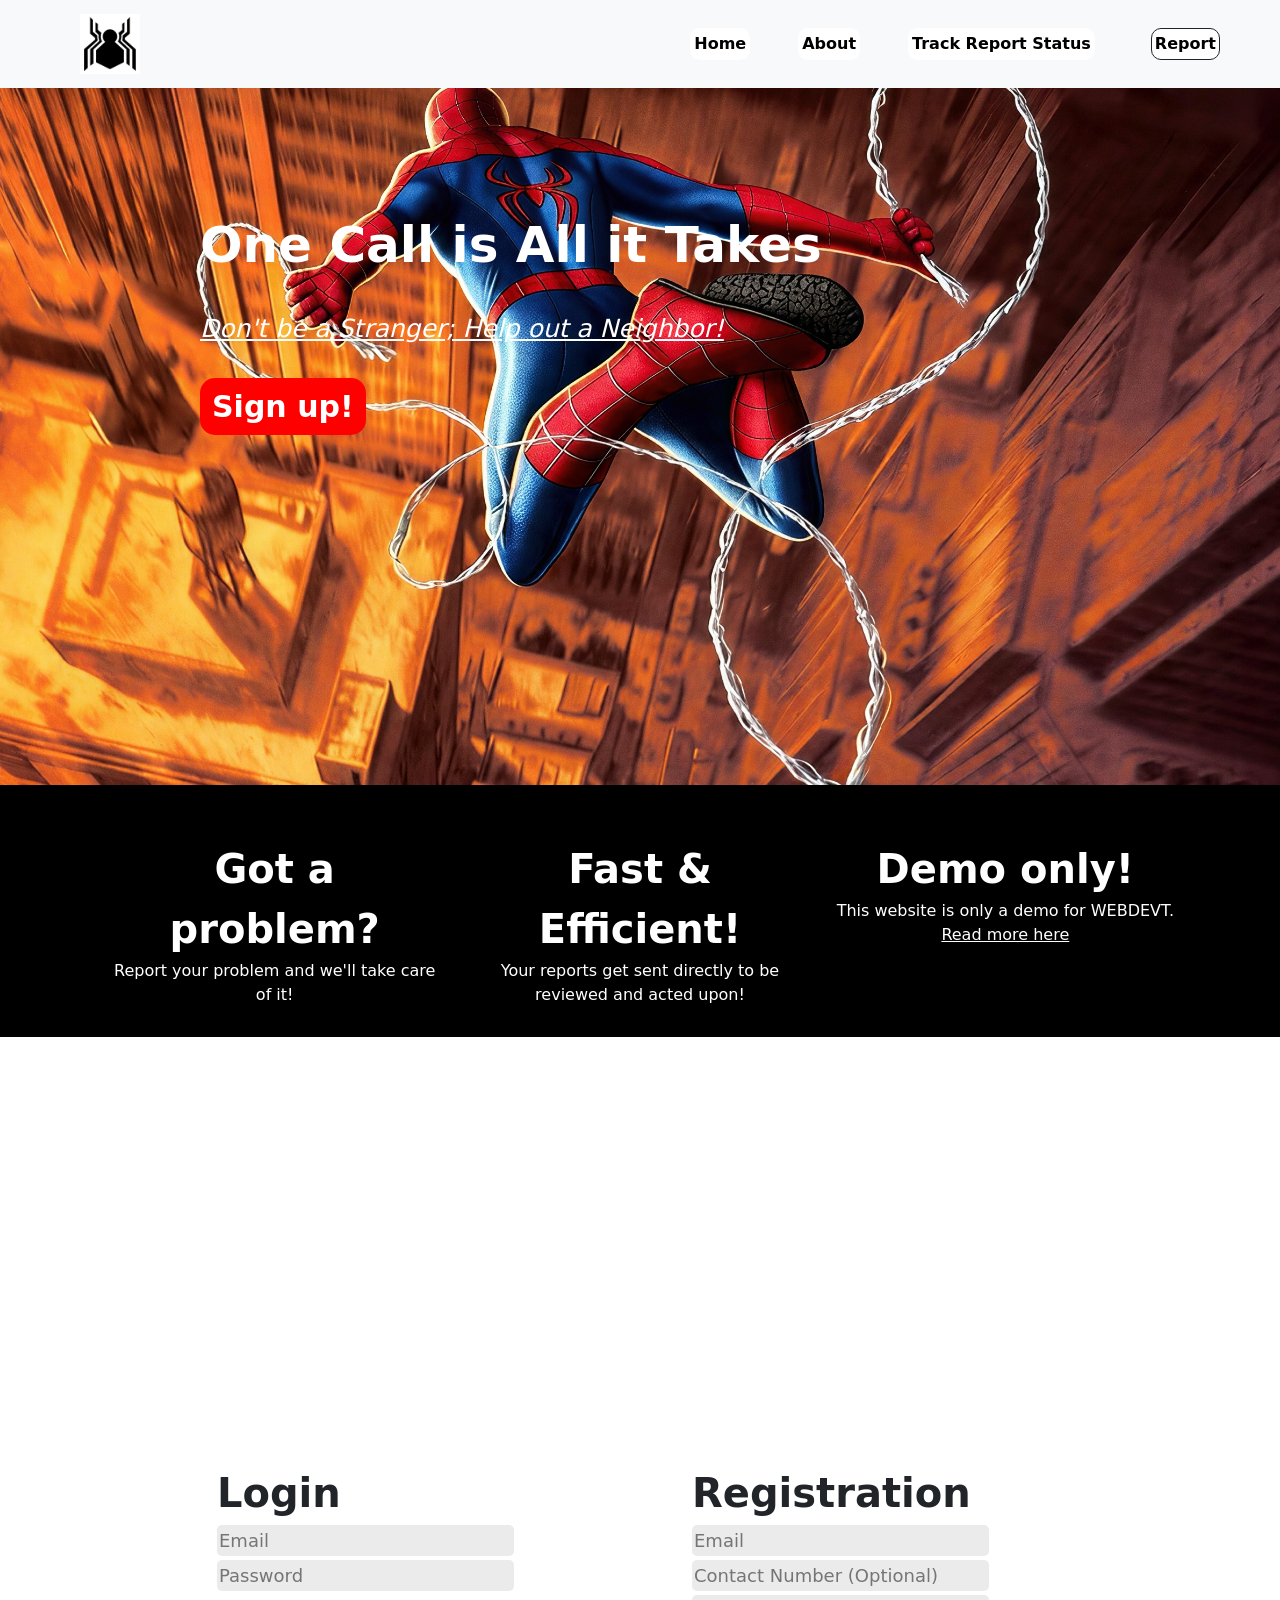
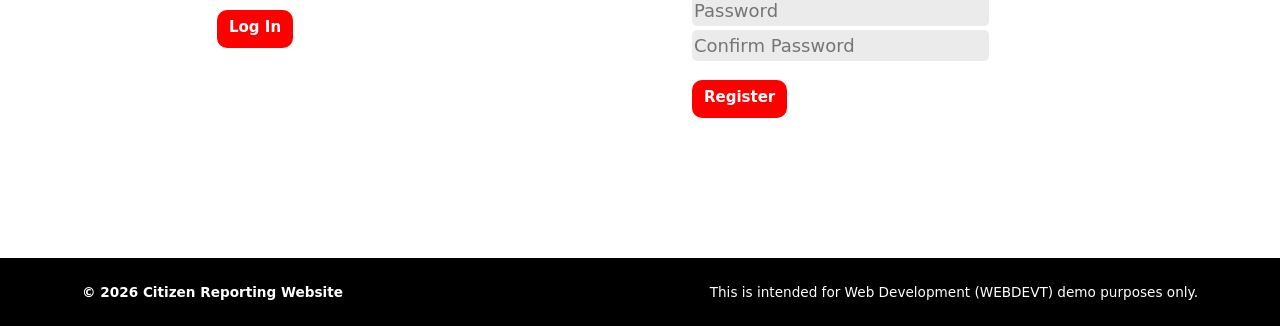
<file: index.html>
<!doctype html>
<html lang="en">
    <head>
        <meta charset="utf-8">
        <meta name="viewport" content="width=device-width, initial-scale=1">
        <title>Citizen Reporting Website</title>

        <link href="https://cdn.jsdelivr.net/npm/bootstrap@5.3.3/dist/css/bootstrap.min.css" rel="stylesheet" integrity="sha384-QWTKZyjpPEjISv5WaRU9OFeRpok6YctnYmDr5pNlyT2bRjXh0JMhjY6hW+ALEwIH" crossorigin="anonymous">
        <link rel="stylesheet" href="https://cdn.jsdelivr.net/npm/bootstrap-icons@1.11.3/font/bootstrap-icons.min.css">

        <link rel="stylesheet" href="styles/login.css">
        <link rel="stylesheet" href="styles/navbar.css">
        <link rel="stylesheet" href="styles/footer.css">
        <link rel="stylesheet" href="styles/home.css">
        
    </head>

    <body class="d-flex flex-column min-vh-100">
        <!--Navbar-->
        <header class="navbar navbar-expand-md sticky-top bg-light px-3 px-lg-5">
            <div class="container-fluid">
                <a href="index.html">
                    <img src="assets/homecoming-logo.jpg" id="logo">
                </a>

                <button class="navbar-toggler" type="button" data-bs-toggle="collapse" data-bs-target="#site-navigation" aria-label="Open navigation menu" aria-expanded="false" aria-controls="site-navigation">
                    <span class="navbar-toggler-icon" aria-hidden="true"></span>
                </button>

                <nav class="collapse navbar-collapse justify-content-md-end" id="site-navigation" aria-label="Main navigation">
                    <div class="navbar-nav align-items-md-center gap-md-5">
                        <a class="btn" href="index.html" aria-current="page">Home</a>
                        <a class="btn" href="about.html">About</a>
                        <a class="btn" href="track.html">Track Report Status</a>
                        <a class="btn btn-outline-dark ms-md-2" href="Report.html">Report</a>
                    </div>
                </nav>
            </div>
        </header>

        <main class="flex-grow-1">
            <!-- Call To Action -->
            <section id="cTA-Section">
                <div id="call-to-action">
                    <label id="one-call">One Call is All it Takes</label>
                    <br/>
                    
                    <label id="hero-label">
                        <i>
                            Don't be a Stranger; Help out a Neighbor!
                        </i>
                    </label>
                    <br/>
                    
                    <a class="btn btn-primary" id="hero-button" href="#Login-Registration-Section">Sign up!</a>
                </div>
            </section>

            <!--Links Section-->
            <section id="links-Section">
                <div class="container">
                    <div class="row g-4" id="links-Row">
                        <div class="col-12 col-md-4">
                            <div class="col-Title">Got a problem?</div>
                            Report your problem and we'll take care of it!
                            </div>

                            <div class="col-12 col-md-4">
                                <div class="col-Title">Fast & Efficient!</div>
                                Your reports get sent directly to be reviewed and acted upon!
                            </div>
                        
                            <div class="col-12 col-md-4">
                                <div class="col-Title">Demo only!</div>
                                This website is only a demo for WEBDEVT.
                                <br/>

                                <a href="about.html">Read more here</a>
                            </div>
                        </div>
                    </div>
                </div>
            </section>

            <!-- Login and Registration -->
            <section id="Login-Registration-Section">
                <div class="container">
                    <div class="row justify-content-center">
                        <div class="col-12">
                            <h2 class="signup-Message">Sign up today!</h2>
                        </div>
                    </div>

                    <div class="row justify-content-center" id="signup-Row">
                        <!--Login-->
                        <div class="col-12 col-md-5">
                            <article class="login-registration-box" id="loginSection">
                                <form>
                                    <h1 class="login-registration-title">Login</h1>

                                    <input class="text-Box" type="email" name="email" placeholder="Email" required>
                                    <br/>

                                    <input class="text-Box" type="password" name="password" placeholder="Password" required>
                                    <br/>

                                    <input class="btn btn-primary" type="submit" value="Log In">
                                </form>
                            </article>
                        </div>

                        <!--Registration-->
                        <div class="col-12 col-md-5">
                            <article class="login-registration-box" id="registrationSection">
                                <form>
                                    <h1 class="login-registration-title">Registration</h1>

                                    <input class="text-Box" type="email" name="email" placeholder="Email" required>
                                    <br/>

                                    <input class="text-Box" type="tel" name="contactNumber" placeholder="Contact Number (Optional)">
                                    <br/>

                                    <input class="text-Box" type="password" name="password" placeholder="Password"
                                    required pattern="(?=.*\d)(?=.*[a-z])(?=.*[A-Z])(?=.*[\W_]).{8,}"
                                    title="Must be at least 8 characters. At least 1 uppercase letter, 1 lowercase letter, 1 number, and 1 special character.">
                                    <br/>

                                    <input class="text-Box" type="password" placeholder="Confirm Password" required>
                                    <br/>

                                    <input class="btn btn-primary" type="submit" value="Register">
                                </form>
                            </article>
                        </div>
                    </div>
                </div>
            </section>
        </main>

        <script src="https://cdn.jsdelivr.net/npm/bootstrap@5.3.3/dist/js/bootstrap.bundle.min.js"></script>

        <!--Footer-->
        <footer class="site-footer py-4">
            <div class="container d-flex flex-column flex-sm-row justify-content-between align-items-sm-center gap-2">
                <p class="footer-copyright mb-0">&copy; 2026 Citizen Reporting Website</p>
                <p class="footer-notice mb-0">This is intended for Web Development (WEBDEVT) demo purposes only.</p>
            </div>
        </footer>
    </body>
</html>
</file>
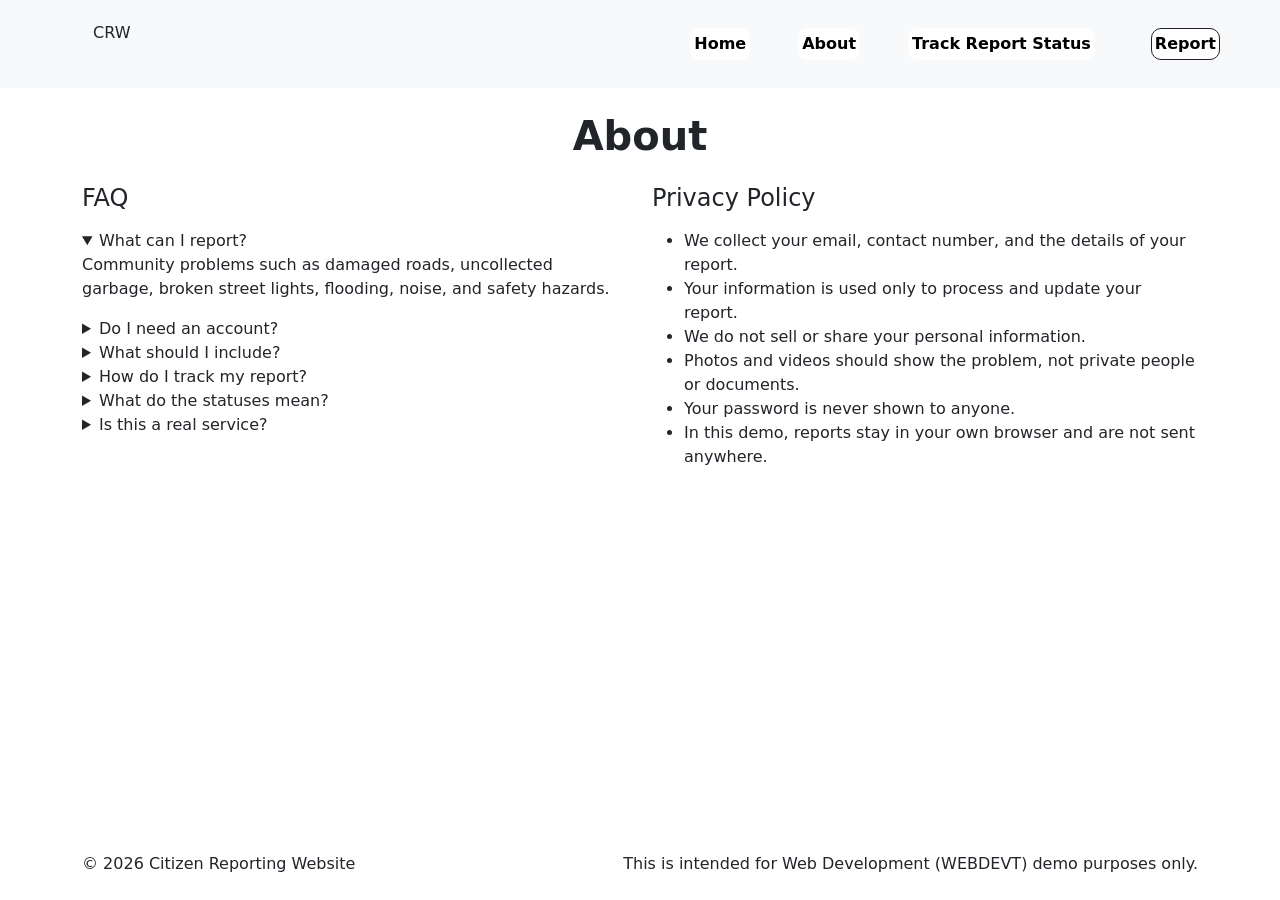
<file: about.html>
<!doctype html>
<html lang="en">
    
<head>
    <meta charset="utf-8">
    <meta name="viewport" content="width=device-width, initial-scale=1">
    <title>About | Citizen Reporting Website</title>

    <link rel="stylesheet" href="styles/navbar.css">
    <link rel="stylesheet" href="styles/footer.css">
 
    <link href="https://cdn.jsdelivr.net/npm/bootstrap@5.3.3/dist/css/bootstrap.min.css" rel="stylesheet">
</head>
 
<body class="d-flex flex-column min-vh-100">
 
    <!-- Navigation Bar -->
    <header class="navbar navbar-expand-md sticky-top bg-light px-3 px-lg-5">
    <div class="container-fluid">
        <a class="btn" id="logo" href="index.html">CRW</a>
        
        <button class="navbar-toggler" type="button" data-bs-toggle="collapse" data-bs-target="#site-navigation" aria-label="Open navigation menu" aria-expanded="false" aria-controls="site-navigation">
            <span class="navbar-toggler-icon" aria-hidden="true"></span>
        </button>
 
        <nav class="collapse navbar-collapse justify-content-md-end" id="site-navigation" aria-label="Main navigation">
            <div class="navbar-nav align-items-md-center gap-md-5">
                <a class="btn" href="index.html">Home</a>
                <a class="btn" href="about.html" aria-current="page">About</a>
                <a class="btn" href="track.html">Track Report Status</a>
                <a class="btn btn-outline-dark ms-md-2" href="Report.html">Report</a>
            </div>
        </nav>
    </div>
  </header>
 
    <!-- Main Content -->
    <main class="flex-grow-1">
        <div class="container py-4">
 
            <h1 class="fw-bold text-center mb-4">
                About
            </h1>
 
            <div class="row g-4">
 
                <!-- FAQ Section -->
                <div class="col-lg-6">
                    <section class="h-100">
                        <h2 class="h4 mb-3">FAQ</h2>
 
                        <details open>
                            <summary>What can I report?</summary>
                            <p>Community problems such as damaged roads, uncollected garbage, broken street lights, flooding, noise, and safety hazards.</p>
                        </details>
 
                        <details>
                            <summary>Do I need an account?</summary>
                            <p>Yes. Creating an account lets us contact you about your report.</p>
                        </details>
 
                        <details>
                            <summary>What should I include?</summary>
                            <p>A clear subject, the exact location, a description, and a photo or video if possible.</p>
                        </details>
 
                        <details>
                            <summary>How do I track my report?</summary>
                            <p>Enter your reference number on the Track page to see its details and progress.</p>
                        </details>
 
                        <details>
                            <summary>What do the statuses mean?</summary>
                            <p>Submitted, Received, Under Review, Assigned, In Progress, and Resolved.</p>
                        </details>
 
                        <details>
                            <summary>Is this a real service?</summary>
                            <p>No. This is a class prototype. Reports and sample statuses are demonstration data.</p>
                        </details>
                    </section>
                </div>
 
                <!-- Privacy Policy Section -->
                <div class="col-lg-6">
                    <section class="h-100">
                        <h2 class="h4 mb-3">Privacy Policy</h2>
 
                        <ul>
                            <li>We collect your email, contact number, and the details of your report.</li>
                            <li>Your information is used only to process and update your report.</li>
                            <li>We do not sell or share your personal information.</li>
                            <li>Photos and videos should show the problem, not private people or documents.</li>
                            <li>Your password is never shown to anyone.</li>
                            <li>In this demo, reports stay in your own browser and are not sent anywhere.</li>
                        </ul>
                    </section>
                </div>
 
            </div>
        </div>
    </main>
 
    <!-- Footer -->
    <footer class="py-4">
        <div class="container d-flex flex-column flex-sm-row justify-content-between align-items-sm-center gap-2">
            <p class="mb-0">&copy; 2026 Citizen Reporting Website</p>
            <p class="mb-0">This is intended for Web Development (WEBDEVT) demo purposes only.</p>
        </div>
    </footer>
 
    <script src="https://cdn.jsdelivr.net/npm/bootstrap@5.3.3/dist/js/bootstrap.bundle.min.js"></script>
 
</body>
</html>
</file>
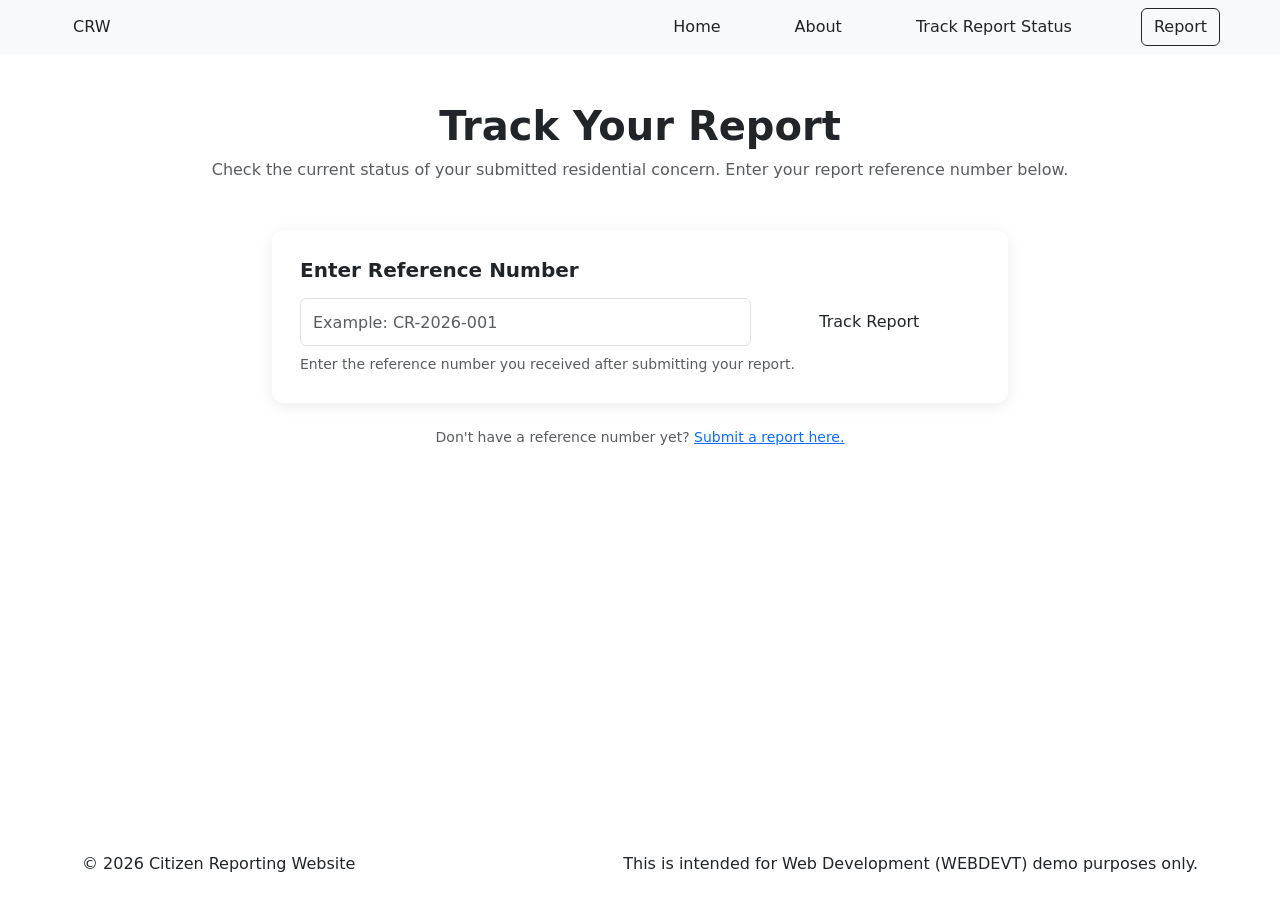
<file: track.html>
<!doctype html>
<html lang="en">
  <head>
    <meta charset="utf-8">
    <meta name="viewport" content="width=device-width, initial-scale=1">
    <title>Track Report | Citizen Reporting Website</title>

    <link href="https://cdn.jsdelivr.net/npm/bootstrap@5.3.3/dist/css/bootstrap.min.css" rel="stylesheet">

    <link rel="stylesheet" href="styles/track.css">
  </head>

  <body class="d-flex flex-column min-vh-100">

    <!-- Navigation -->
    <header class="navbar navbar-expand-md sticky-top bg-light px-3 px-lg-5">
      <div class="container-fluid">
          <a class="btn" id="logo" href="index.html">CRW</a>
          
          <button class="navbar-toggler" type="button" data-bs-toggle="collapse" data-bs-target="#site-navigation" aria-label="Open navigation menu" aria-expanded="false" aria-controls="site-navigation">
              <span class="navbar-toggler-icon" aria-hidden="true"></span>
          </button>

          <nav class="collapse navbar-collapse justify-content-md-end" id="site-navigation" aria-label="Main navigation">
              <div class="navbar-nav align-items-md-center gap-md-5">
                  <a class="btn" href="index.html" aria-current="page">Home</a>
                  <a class="btn" href="about.html">About</a>
                  <a class="btn" href="track.html">Track Report Status</a>
                  <a class="btn btn-outline-dark ms-md-2" href="Report.html">Report</a>
              </div>
          </nav>
      </div>
    </header>

    <!-- Main Content -->
    <main class="flex-grow-1">
      <div class="container py-5">

        <div class="text-center mb-5">
          <h1 class="fw-bold">Track Your Report</h1>

          <p class="text-muted">
            Check the current status of your submitted residential concern.
            Enter your report reference number below.
          </p>
        </div>

        <!-- Search Form -->
        <div class="row justify-content-center">
          <div class="col-lg-8">

            <div class="tracking-card mb-4">

              <h2 class="h5 fw-bold mb-3">
                Enter Reference Number
              </h2>

              <form>

                <div class="row g-2">

                  <div class="col-md-8">
                    <input type="text" class="form-control tracking-input" placeholder="Example: CR-2026-001" required>
                  </div>

                  <div class="col-md-4">
                    <button type="submit" class="btn w-100 btn-track">
                      Track Report
                    </button>
                  </div>

                </div>

                <div class="form-text mt-2">
                  Enter the reference number you received after submitting your report.
                </div>

              </form>

            </div>

            <!-- Tracking Results -->
            <div class="tracking-card result-section">

              <div class="d-flex flex-column flex-sm-row justify-content-between align-items-sm-center gap-2 mb-4">

                <div>
                  <p class="text-muted mb-1 small">REFERENCE NUMBER</p>
                  <h2 class="h5 fw-bold mb-0">
                    CR-2026-001
                  </h2>
                </div>

                <span class="status-badge">
                  Under Review
                </span>

              </div>

              <hr>

              <h3 class="h5 fw-bold mb-3">
                Report Information
              </h3>

              <div class="row g-3 mb-4">

                <div class="col-md-6">
                  <p class="text-muted small mb-1">Subject</p>
                  <strong>Damaged Road</strong>
                </div>

                <div class="col-md-6">
                  <p class="text-muted small mb-1">Category</p>
                  <strong>Road and Infrastructure</strong>
                </div>

                <div class="col-12">
                  <p class="text-muted small mb-1">Location</p>
                  <strong>Sample Street, Manila</strong>
                </div>

                <div class="col-12">
                  <p class="text-muted small mb-1">Description</p>
                  <p class="mb-0">
                    Sample report description.
                  </p>
                </div>

                <div class="col-md-6">
                  <p class="text-muted small mb-1">Date Submitted</p>
                  <strong>November 1, 2026</strong>
                </div>

              </div>

              <hr>

              <h3 class="h5 fw-bold mb-4">
                Report Progress
              </h3>

              <div class="timeline">

                <div class="timeline-item">
                  <h4 class="h6 fw-bold">Submitted</h4>
                  <p class="status-description mb-0">
                    Your report has been submitted.
                  </p>
                </div>

                <div class="timeline-item pending">
                  <h4 class="h6 fw-bold">Received</h4>
                  <p class="status-description mb-0">
                    Your report has been received.
                  </p>
                </div>

                <div class="timeline-item pending">
                  <h4 class="h6 fw-bold">Under Review</h4>
                  <p class="status-description mb-0">
                    Your report is being evaluated.
                  </p>
                </div>

                <div class="timeline-item pending">
                  <h4 class="h6 fw-bold">Assigned</h4>
                  <p class="status-description mb-0">
                    Your report has been assigned to the responsible team.
                  </p>
                </div>

                <div class="timeline-item pending">
                  <h4 class="h6 fw-bold">In Progress</h4>
                  <p class="status-description mb-0">
                    The concern is being addressed.
                  </p>
                </div>

                <div class="timeline-item pending">
                  <h4 class="h6 fw-bold">Resolved</h4>
                  <p class="status-description mb-0">
                    The reported concern has been resolved.
                  </p>
                </div>

              </div>

              <div class="alert alert-info mt-4 mb-0">
                <strong>Reminder:</strong>
                Status information is based on the available report records.
              </div>

            </div>

            <!-- No Result Yet -->
            <div class="text-center text-muted mt-4">
              <p class="small">
                Don't have a reference number yet?
                <a href="Report.html">Submit a report here.</a>
              </p>
            </div>

          </div>
        </div>

      </div>
    </main>

    <!-- Footer -->
    <footer class="py-4">
        <div class="container d-flex flex-column flex-sm-row justify-content-between align-items-sm-center gap-2">
            <p class="mb-0">&copy; 2026 Citizen Reporting Website</p>
            <p class="mb-0">This is intended for Web Development (WEBDEVT) demo purposes only.</p>
        </div>
    </footer>

    <script src="https://cdn.jsdelivr.net/npm/bootstrap@5.3.3/dist/js/bootstrap.bundle.min.js"></script>

  </body>
</html>
</file>
<file: styles/login.css>
/*Strictly for login and registration only*/
:root{
    --display-font: "Quantico", sans-serif;
}

#Login-Registration-Section {
    padding-bottom: 10px;
    padding-top: 15px;

    background-image: url(../assets/SM2.jpg);
    background-size: cover;
    background-position: center;
    background-repeat: no-repeat;
    background-attachment: fixed;
}

@media (min-width: 768px) {
    #Login-Registration-Section {
        padding-bottom: 100px;
        padding-top: 150px;
    }
}

#signup-Row {
    padding-top: 15px;
}

@media (min-width: 768px) {
    #signup-Row {
        padding-top: 150px;
    }
}

.login-registration-title {
    font-size: 40px;
    font-weight: bold;
}

.login-registration-box {
    /* border: 10px solid; */
    margin: 20px 20px;
    padding: 20px;
    border-radius: 10px;
    border-color: rgb(69, 161, 242);
    background-color: white;
}

#prompt {
    font-size: 20px;
    font-family: var(--display-font);
}

#Login-Registration-Section input {
    min-height: 10px;
    padding-bottom: 10px;
}

#Login-Registration-Section .btn {
    color: white;
    background-color: red;
    border: 0;
    margin-top: 15px;
    font-size: 15px;
    border-radius: 10px;
    font-weight: bold;
}

#Login-Registration-Section .text-Box {
    border-radius: 5px;
    background-color: rgb(235, 235, 235);
    border: transparent;
    margin-bottom: 4px;
    padding: 2px;
    font-size: 18px;
    width: 80%;
}

.signup-Message {
    font-size: 70px;
    font-weight: bold;
    color: white;
    text-align: center;
}
</file>
<file: styles/navbar.css>
.navbar {
  min-height: 10px;
  /* background-color: rgb(69, 161, 242); */
  border: none;
}

#site-navigation {
    text-align: center;
    padding: 20px 0px;
    font-size: 25px;
}

#site-navigation .btn {
    background-color: white;
    padding: 3px;
    border-radius: 10px;
    color: black;
    text-decoration: none;
    font-weight: bolder;
}

#logo {
    width: 40px;
    height: 40px;
    margin-left: 20px;
}

@media (min-width: 768px) {
    #logo {
        width: 60px;
        height: 60px;
    }
}
</file>
<file: styles/footer.css>
.site-footer {
  background: black;
  color: #59635e;
  font-size: 0.85rem;
  color: white;
  height: auto;
}

.footer-copyright {
  color: var(--ink);
  font-weight: 600;
}
</file>
<file: styles/home.css>
/*For Index page Only*/

body{
    background-color: white;
}

#cTA-Section {
    background-image: url(../assets/SM1.jpg);
    background-size: cover;
    background-position: center;
    background-repeat: no-repeat;
    background-attachment: fixed;
}

#call-to-action {
    font-size: 50px;
    text-align: left;
    padding-top: 120px;
    color: white;
    padding-left: 40px;
    padding-bottom: 45px;
}

@media (min-width: 768px) {
    #call-to-action {
        padding-left: 200px;
        padding-bottom: 350px;
    }
}

#hero-label {
    text-decoration: underline;
    color: white;
    font-size: 25px;
}

#hero-button {
    color: white;
    background-color: red;
    margin-top: 15px;
    font-size: 30px;
    border-radius: 15px;
    font-weight: bold;
    border: transparent;
}

#one-call{
    font-size: 50px;
    font-weight: bold;
    padding-bottom: -100px;
}

#links-Section{
    background-color: black;
    color: white;
    text-align: center;
    padding: 20px
}

#links-Row{
    margin: 10px;
}

a:link{
    color: white;
    background-color: transparent;
}
a:visited {
  color: white;
    background-color: transparent;
}
a:hover {
  color: white;
    background-color: transparent;
}
a:active {
  color: white;
    background-color: transparent;
}

.col-Title{
    font-weight: bold;
    font-size: 40px;
}
</file>
<file: styles/track.css>
.tracking-card {
    background: #fff;
    border-radius: 12px;
    padding: 28px;
    box-shadow: 0 3px 15px rgba(0,0,0,0.08);
}

.status-badge {
    display: inline-block;
    padding: 7px 14px;
    border-radius: 20px;
    font-size: 13px;
    font-weight: 600;
    background: #fff3cd;
    color: #856404;
}

.status-badge.resolved {
    background: #d1e7dd;
    color: #0f5132;
}

.status-badge.submitted {
    background: #cfe2ff;
    color: #084298;
}

.timeline {
    border-left: 3px solid #dee2e6;
    margin-left: 10px;
    padding-left: 25px;
}

.timeline-item {
    position: relative;
    margin-bottom: 25px;
}

.timeline-item::before {
    content: "";
    position: absolute;
    left: -34px;
    top: 4px;
    width: 15px;
    height: 15px;
    border-radius: 50%;
    background: #0d6efd;
    border: 3px solid white;
    box-shadow: 0 0 0 2px #0d6efd;
}

.timeline-item.pending::before {
    background: #dee2e6;
    box-shadow: 0 0 0 2px #adb5bd;
}

.result-section {
    display: none;
}

.tracking-input {
    height: 48px;
}

.btn-track {
    min-height: 48px;
}

.status-description {
    color: #6c757d;
    font-size: 14px;
}
</file>
